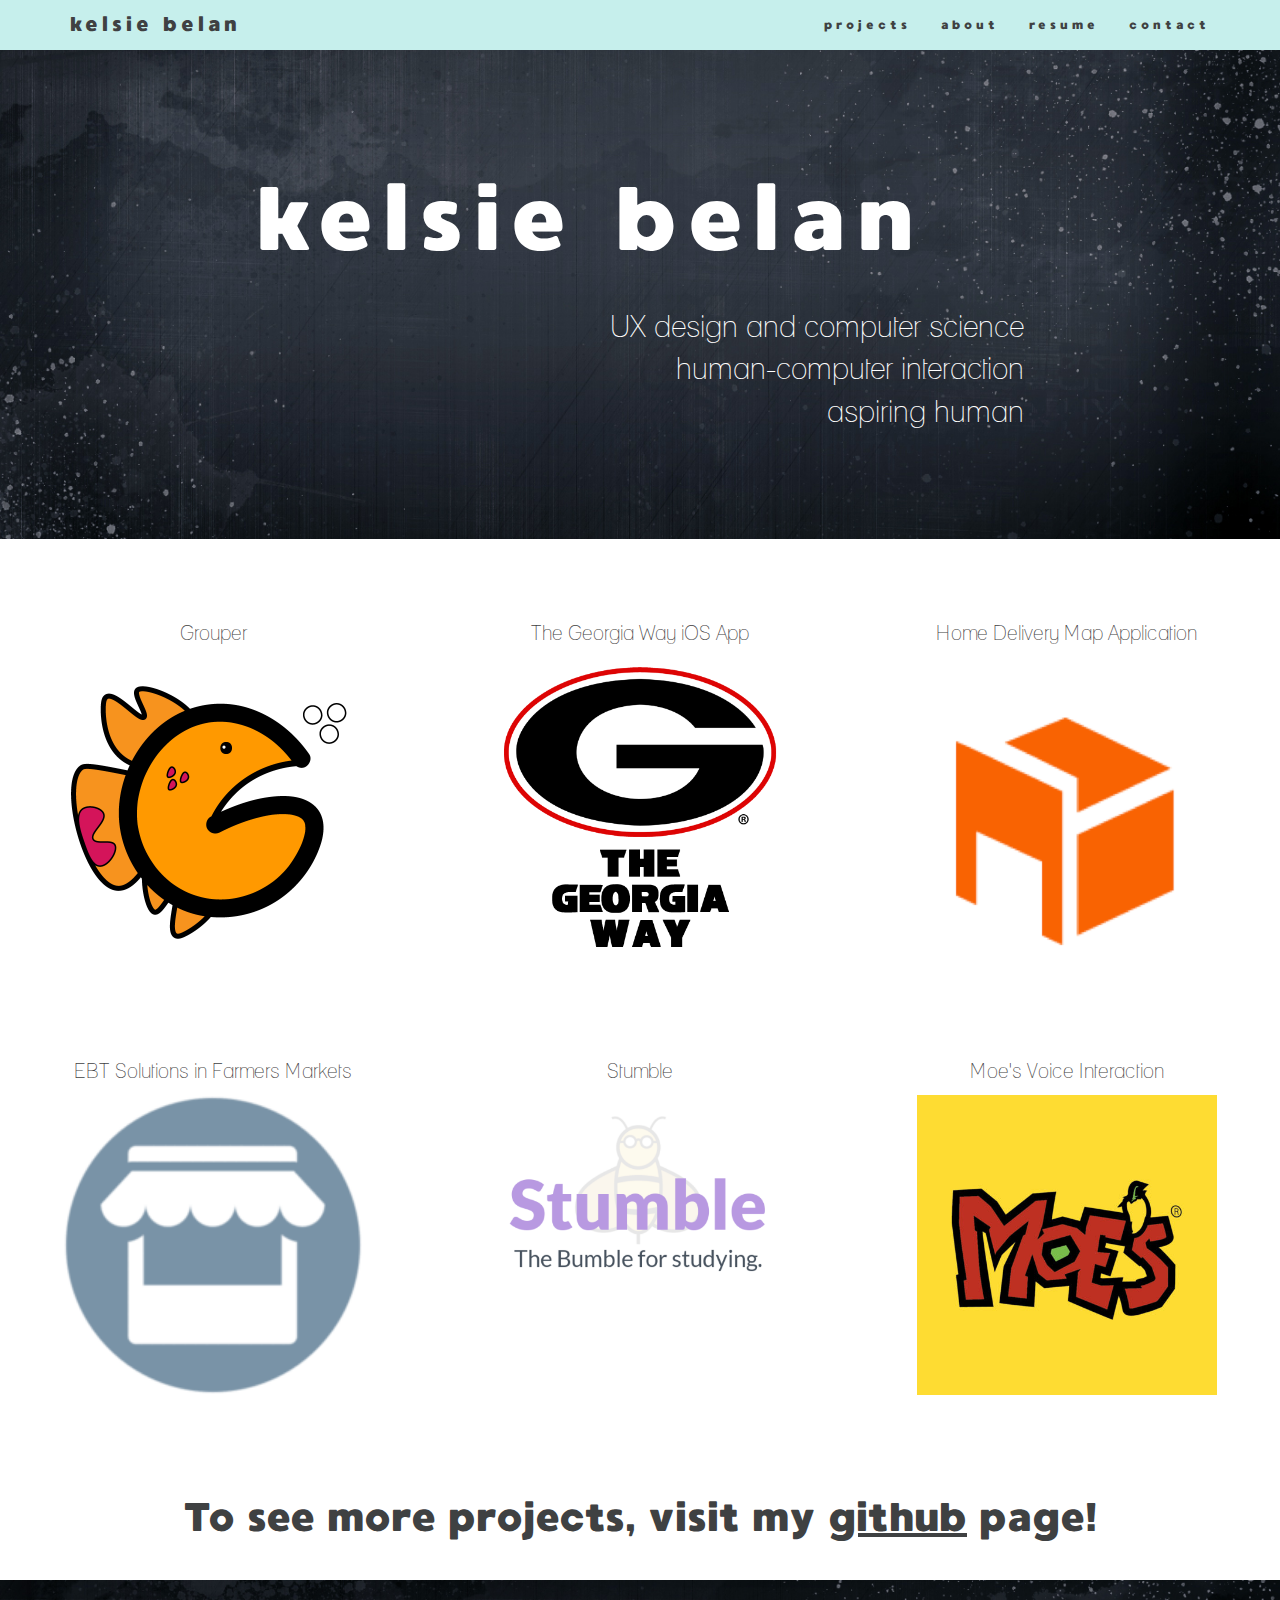
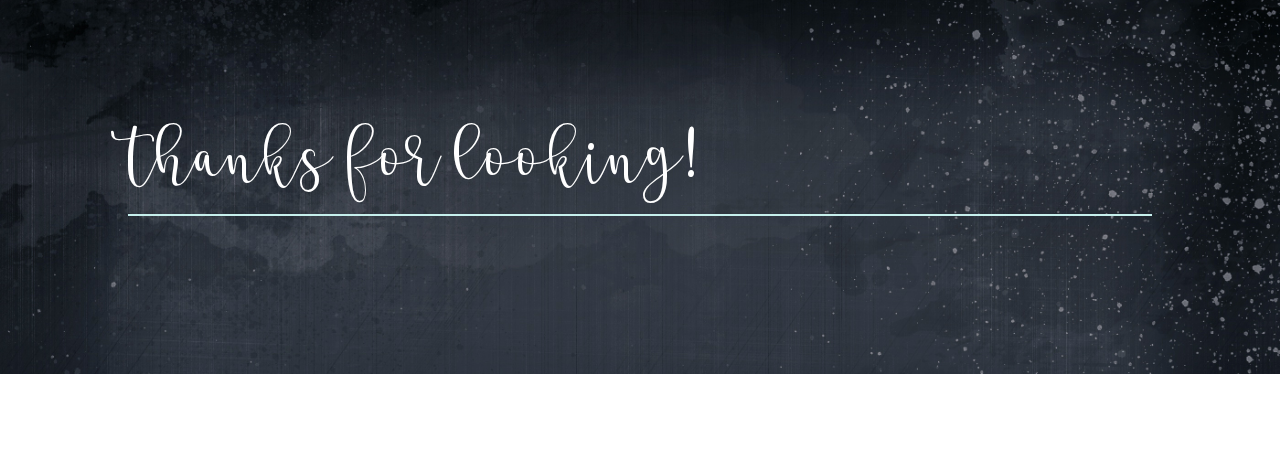
<file: index.html>
<!DOCTYPE html>
<html lang="en">
    
<head>
    <title>Kelsie Belan</title>
    <link rel="icon" href="tabicon.png">
    <meta charset="utf-8">
    <meta name="viewport" content="width=device-width, initial-scale=1">
    <link rel="stylesheet" href="https://maxcdn.bootstrapcdn.com/bootstrap/3.3.7/css/bootstrap.min.css">
    <link rel="stylesheet" type="text/css" href="style.css">
    <script src="https://ajax.googleapis.com/ajax/libs/jquery/1.12.4/jquery.min.js"></script>
    <script src="https://maxcdn.bootstrapcdn.com/bootstrap/3.3.7/js/bootstrap.min.js"></script>
    <link rel="stylesheet" href="https://cdnjs.cloudflare.com/ajax/libs/font-awesome/4.7.0/css/font-awesome.min.css">

</head>
    
<body id="myPage" data-spy="scroll" data-target=".navbar" data-offset="60">
     
<nav class="navbar navbar-default navbar-fixed-top">
  <div class="container">
    <div class="navbar-header">
      <button type="button" class="navbar-toggle" data-toggle="collapse" data-target="#myNavbar">
        <span class="icon-bar"></span>
        <span class="icon-bar"></span>
        <span class="icon-bar"></span> 
      </button>
      <a class="navbar-brand" href="index.html">kelsie belan</a>
    </div>
    <div class="collapse navbar-collapse" id="myNavbar">
      <ul class="nav navbar-nav navbar-right">
        <li><a href="#projects">projects</a></li>
        <li><a href="about.html">about</a></li>
        <li><a href="resume.html">resume</a></li>
        <li><a href="contact.html">contact</a></li>
      </ul>
    </div>
  </div>
</nav>

<div class="jumbotron slideanim">
    <!--
    <h3>Hello. My name is</h3>
    <h1><span class="stea-name">Kelsie Belan</span></h1>
    <h3>I am a full time student</h3> 
    <h3>with a passion for <span class="gold-ani">software engineering</span></h3>
    <h3>and <span class="gold-ani">human-computer interaction.</span></h3>
    <h3>Come learn more about me!</h3>-->
    <div class="nametitle">kelsie belan</div>
    <br>
    <div class="desctitle"><span class="gold-ani">UX design and computer science</span></div>
    <div class="desctitle"><span class="gold-ani">human-computer interaction</span></div>
    <div class="desctitle"><span class="gold-ani">aspiring human</span></div>
</div>
    
<div id="projects" class = "container-fluid text-center">
 
    
    
    <div class="row">
            <div class="col-sm-4">
                <h4>Grouper</h4>
                <a href="grouper.html"><img src="groupertransparent.png" style="width:300px;height:300px;"></a>
            </div>
            <div class="col-sm-4">
                 <h4>The Georgia Way iOS App</h4>
                <a href="thegeorgiaway.html"><img src="thegeorgiaway.png" style="width:300px;height:300px;"></a>
            </div>
            <div class="col-sm-4">
                <h4>Home Delivery Map Application</h4>
                <a href="homedepot.html"><img src="homedepot.png" style="width:350px;height:350px;"></a>
            </div>
    </div>
    <br>
    <div class="row">
            <div class="col-sm-4">
                <h4>EBT Solutions in Farmers Markets</h4>
                <a href="farmersmarket.html"><img src="farmersmarket.png" style="width:300px;height:300px;"></a>
            </div>
            <div class="col-sm-4">
                <h4>Stumble</h4>
                <a href="stumble.html"><img src="stumble.png" style="width:350px;"></a>
            </div>
            <div class="col-sm-4">
                <h4>Moe's Voice Interaction</h4>
                <a href="moesvoice.html"><img src="moes.jpg" style="width:300px;height:300px;"></a>
            </div>
    </div>
    <br>
    <div class="row">
            <div class="col-sm-4">
               
            </div>
            <div class="col-sm-4">
                
            </div>
            <div class="col-sm-4">
                
            </div>
    </div>
    
    
    
    <!--
    <details>
        <summary>Internship Projects</summary>
        
        
        
        <div class="row">
            <div class="col-sm-4">
                <img src="groupertransparent.png" style="width:300px;height:300px;">
            </div>
            <div class="col-sm-7 about">
                <h3>Grouper</h3>
                <img src ="Grouper1.png" align="left" style="width:50%;height:50%;">
                <img src ="Grouper2.PNG" aligh="right" style="width:50%;height:50%;">
                <h4>Grouper is an iOS app I created for my internship at The Climate Corporation. I built this app from scratch using Swift and an internal API used within Climate in order to manage feature flags for Climate's app, FieldView. The purpose of this app was to make it easier to manage feature flags with the implementation of a better user experience. Lots of design decisions were made, and I learned a lot about iOS programming and UX design decisions along the way. At the end of my internship, I was able to run Grouper through Fabric and out to production as a downloadable app. Because of this, Grouper is now used internally by the company in order to more easily manage feature flags, saving time and money because of this more efficent process.</h4>
            </div>
        </div>
        <br><br>
        
        <div class="row">
            <div class="col-sm-4">
                <img src="homedepot.png" style="width:300px;height:300px;">
            </div>
            <div class="col-sm-7 about">
                <h3>Home Delivery Map Application</h3>
                <br>
                <img src ="hdu2.png" style="width:90%;height:90%;">
                <br>
                <img src ="hdu1.png" style="width:90%;height:90%;">
                <br>
                <h4>The Home Delivery Map Application is a web app that I made during my internship at The Home Depot. This web application used Google Maps to visualize the starting points and destinations for all of the delivery trucks for The Home Depot. The visualization allowed users to see the routes that the trucks were taking, as well as more information about the certain routes when the user hovered over the beginning mark, the route line, or the destination pin. The user was also able to filter out the routes using drop down menus at the top of the application in order to see only the routes that they want. This application is now in production and used internally on the Home Delivery team, especially for their Project Managers, in order to help visualize the delivery truck process to clients and other coworkers.</h4>
            </div>
        </div>
        </details>
    <details>
        <summary>Class Projects</summary>
        
        <div class="row">
            <div class="col-sm-4">
                <img src="heartemoji.png" style="width:300px;height:300px;">
            </div>
        <div class="col-sm-7 about">
            <h3>Moodflix</h3>
            <img src ="moodflixhome.png" style="width:90%;height:90%;">
            <h4>Moodflix is a web application I created in my Global Information Systems class at UGA. Given a team, we were required to complete a term project that involved some sort of crowdsourcing. As a group, we came up with Moodflix. Moodflix allows the user to type in any movie to "Moodify" it, which then returns a percentage of emotions felt by watchers of the movie. For instance, Toy Story 3 may have 40% sad emotions and 50% happy emotions, and less than 5% disgusted emotions, along with other emotions. We took these emotional responses that we obtained and graphed them by their percentage, next to an emoji representing the emotion, in order to present the data in a clean, easily understandable way. In order to accomplish this, we used the Twitter, NYT Movie Reviews, and IBM Watson APIs in order to crowdsource information from tweets and movie reviews relating to the movie, and insert the text into the IBM Watson API that was able to give us feedback on the percentage of emotions felt in response to the movies by real people.</h4></div>
        </div>
        <br><br>
        
        <div class="row">
            <div class="col-sm-4">
                <img src="acmlogo.png" style="width:300px;height:300px;">
            </div>
            <div class="col-sm-7 about">
                <h3><a href="http://ugaacm.com/" class="link-ani">UGAACM.com</a></h3>
                <img src ="ugaacmhome.png" style="width:90%;height:90%;">
                <h4>As a part of my leadership with the Associaton of Computing Machinery at UGA, I took it upon myself to create a website for our chapter in order for students to have easy access to all of our events. On this website, a student would be able to see our upcoming events on the calendar, subscribe to our email, see when our Special Interest Groups meet, and more!</h4>
            </div>
        </div>
        <br><br>
        <div class="row">
            <div class="col-sm-4">
                <img src="votingcircle.png" style="width:300px;height:300px;">
            </div>
            <div class="col-sm-7 about">
                <h3>eVote System</h3>
                <img src ="evote1.png" style="width:90%;height:90%;">
                <img src ="evote2.png" style="width:90%;height:90%;">
                <h4>In my Software Engineering class, our term project was to create an eVote System that utilized a number of Computer Science concepts: servlets, databases, cookies, and more. Our system was designed to allow a user to sign up as either a voter or an elections officer (with the right credentials), and keep track of each user and their persisting data. A voter was allowed to create and log into his or her account, and see the upcoming polls and elections, and which ones they were allowed to vote on, given the date and their zip code. If these fell in order, the voter was allowed to vote on the given ballot, and see real-time results from every voter who voted on the ballot. As for the elections officers, the system was designed to allow them to log in and create ballots, including polls and elections, and set the date they want the ballot to start and finish, as well as what zip code the ballot will be available for. This information was designed to be updated in real time, so when the elections officer finishes creating the ballot, the voter can see the upcoming ballot on their end.</h4></div>
        </div>
    </details>
    <details>
        <summary>New Media Projects</summary>
        
        <div class="row">
            <div class="col-sm-4">
                <img src="thegeorgiaway.png" style="width:300px;height:300px;">
            </div>
            <div class="col-sm-7 about">
                <h3>The Georgia Way</h3>
                <img src ="tgw3.png" align="left" style="width:40%;height:40%;">
                <img src ="CampusTap.PNG" aligh="right" style="width:40%;height:40%;">
                <h4>In my New Media Capstone class, I formed a team with four of my peers, and were assigned a client: The UGA Athletic Association. The UGAAA wanted an app that would encapsulate the mission of The Georgia Way. This mission is the opportunity to provide resources and information to past, present, and future collegiate athletes to prepare them for a life after athletics. The Georgia Way app is a multipurpose platform designed for student athletes to connect with alumni through The Georgia Way Network, access academic resources through opportunity forms and tutoring sign-ups, and more. Find out more at <a href="http://thegeorgiaway.mynmi.net">thegeorgiaway.mynmi.net</a>!</h4></div>
        </div>
        <br><br>
        <div class="row">
            <div class="col-sm-4">
                <img src="lazyday.png" style="width:300px;height:300px;">
            </div>
            <div class="col-sm-7 about">
                <h3>Lazy Day App</h3>
                <img src ="lazyday1.png" align="left" style="width:40%;height:40%;">
                <img src ="lazyday2.PNG" aligh="right" style="width:40%;height:40%;">
                <h4>In my Rich Media Production class, I designed an app called Lazy Day. This app allows users to find ideas to plan around having a lazy day. This includes resources to find movies to watch, food delivery services, Pinterest ideas, and shopping. Find out more <a href="https://www.youtube.com/watch?v=9IfYgPBlFjc">here</a>!</h4></div>
        </div>
    </details>
    -->
    
    
    <br><br>
    <h3>To see more projects, visit my <a href="https://github.com/Kelsie70" class="link-ani">github</a> page!</h3>
</div>
    
    <div class = "jumbotron_sub">
    
    <h2>Thanks for looking!</h2>
    <br>
    
</div>

</body>
</html>

<script>
$(document).ready(function(){
  // Add smooth scrolling to all links in navbar + footer link
  $(".navbar a, footer a[href='#myPage']").on('click', function(event) {

   // Make sure this.hash has a value before overriding default behavior
  if (this.hash !== "") {

    // Prevent default anchor click behavior
    event.preventDefault();

    // Store hash
    var hash = this.hash;

    // Using jQuery's animate() method to add smooth page scroll
    // The optional number (900) specifies the number of milliseconds it takes to scroll to the specified area
    $('html, body').animate({
      scrollTop: $(hash).offset().top
    }, 900, function(){

      // Add hash (#) to URL when done scrolling (default click behavior)
      window.location.hash = hash;
      });
    } // End if
  });
});
    
 $("span.stea-name").hover(function(){
                $(this).css({"color":"gold"});
               }, 
				
               function () {
                  $(this).css({"color":"white"});
               });
    
    $("span.gold-ani").hover(function(){
                $(this).css({"color":"gold"});
               }, 
				
               function () {
                  $(this).css({"color":"white"});
               });
    
    $("a.link-ani").hover(function(){
                $(this).css({"color":"gold"});
               }, 
				
               function () {
                  $(this).css({"color":"black"});
               });
    
    $("span.contact-icon").hover(function(){
                $(this).css({"color":"gold"});
               }, 
				
               function () {
                  $(this).css({"color":"#c6efec"});
               });
    
    $("span.glyphicon").hover(function(){
                $(this).css({"color":"gold"});
               }, 
				
               function () {
                  $(this).css({"color":"#c6efec"});
               });
</script>
</file>
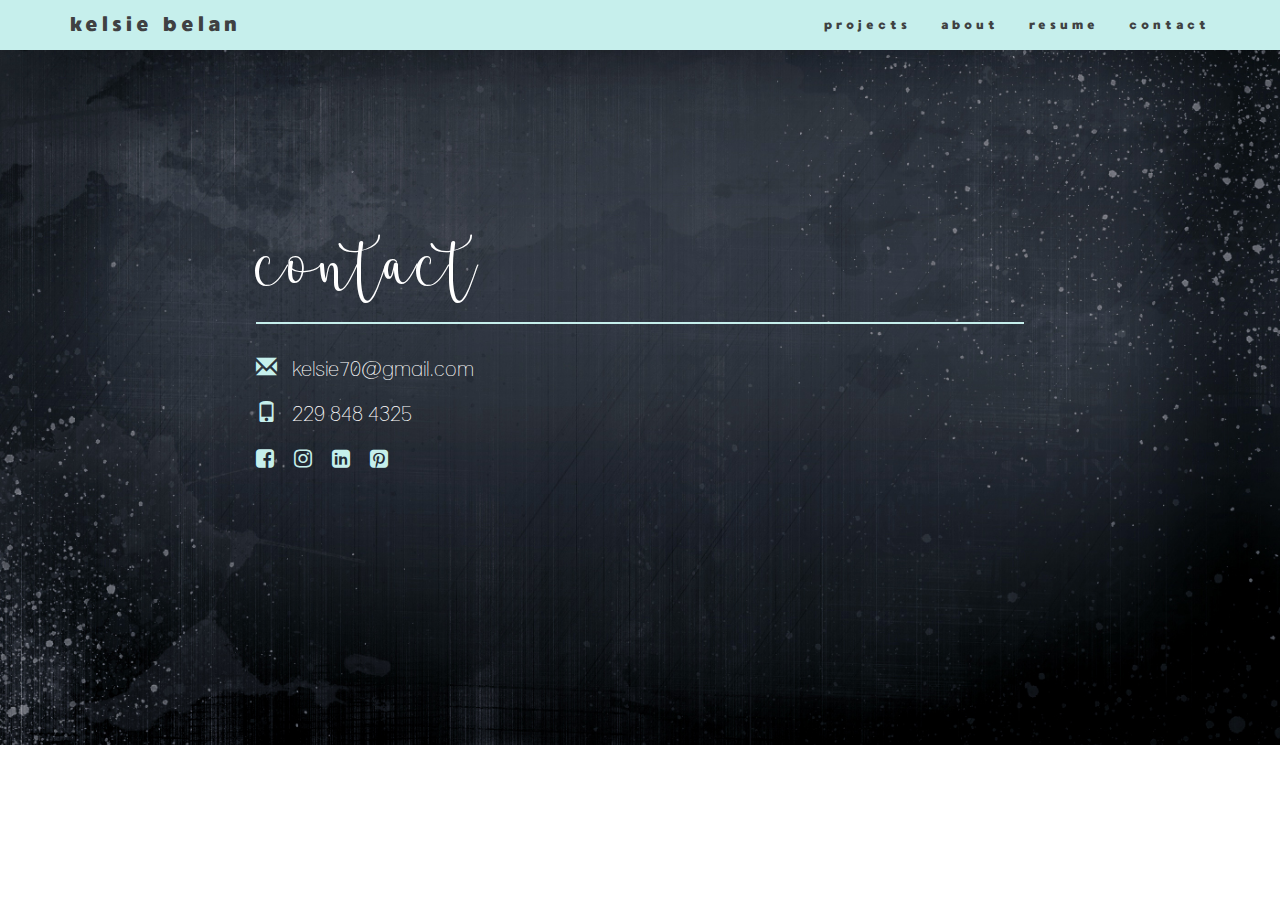
<file: contact.html>
<!DOCTYPE html>
<html lang="en">
    
<head>
    <title>Kelsie Belan</title>
    <link rel="icon" href="tabicon.png">
    <meta charset="utf-8">
    <meta name="viewport" content="width=device-width, initial-scale=1">
    <link rel="stylesheet" href="https://maxcdn.bootstrapcdn.com/bootstrap/3.3.7/css/bootstrap.min.css">
    <link rel="stylesheet" type="text/css" href="style.css">
    <script src="https://ajax.googleapis.com/ajax/libs/jquery/1.12.4/jquery.min.js"></script>
    <script src="https://maxcdn.bootstrapcdn.com/bootstrap/3.3.7/js/bootstrap.min.js"></script>
    <link rel="stylesheet" href="https://cdnjs.cloudflare.com/ajax/libs/font-awesome/4.7.0/css/font-awesome.min.css">

</head>
    
<body id="myPage" data-spy="scroll" data-target=".navbar" data-offset="60">
     
<nav class="navbar navbar-default navbar-fixed-top">
  <div class="container">
    <div class="navbar-header">
      <button type="button" class="navbar-toggle" data-toggle="collapse" data-target="#myNavbar">
        <span class="icon-bar"></span>
        <span class="icon-bar"></span>
        <span class="icon-bar"></span> 
      </button>
      <a class="navbar-brand" href="index.html">kelsie belan</a>
    </div>
    <div class="collapse navbar-collapse" id="myNavbar">
      <ul class="nav navbar-nav navbar-right">
        <li><a href="index.html">projects</a></li>
        <li><a href="about.html">about</a></li>
        <li><a href="resume.html">resume</a></li>
        <li><a href="contact.html">contact</a></li>
      </ul>
    </div>
  </div>
</nav>

    <br><br><br>
    
   <div id="contact" class = "jumbotron">
    
    <h2>contact</h2>
    <br>
    <p><span class="glyphicon glyphicon-envelope contact-icon"></span>kelsie70@gmail.com</p>
    <p><span class="glyphicon glyphicon glyphicon-phone contact-icon"></span>229 848 4325</p>
    <p><a href="https://www.facebook.com/kelsie.belan"><span class="fa fa-facebook-square contact-icon" ></span></a>
        <a href="https://www.instagram.com/kelsiebelan/"><span class="fa fa-instagram contact-icon"></span></a>
        <a href="https://www.linkedin.com/in/kelsiebelan/"><span class="fa fa-linkedin-square contact-icon"></span></a>
        <a href="https://www.pinterest.com/kelsie70/"><span class="fa fa-pinterest-square contact-icon"></span></a>
    </p>
    
</div>
    
    </body>
</html>
</file>
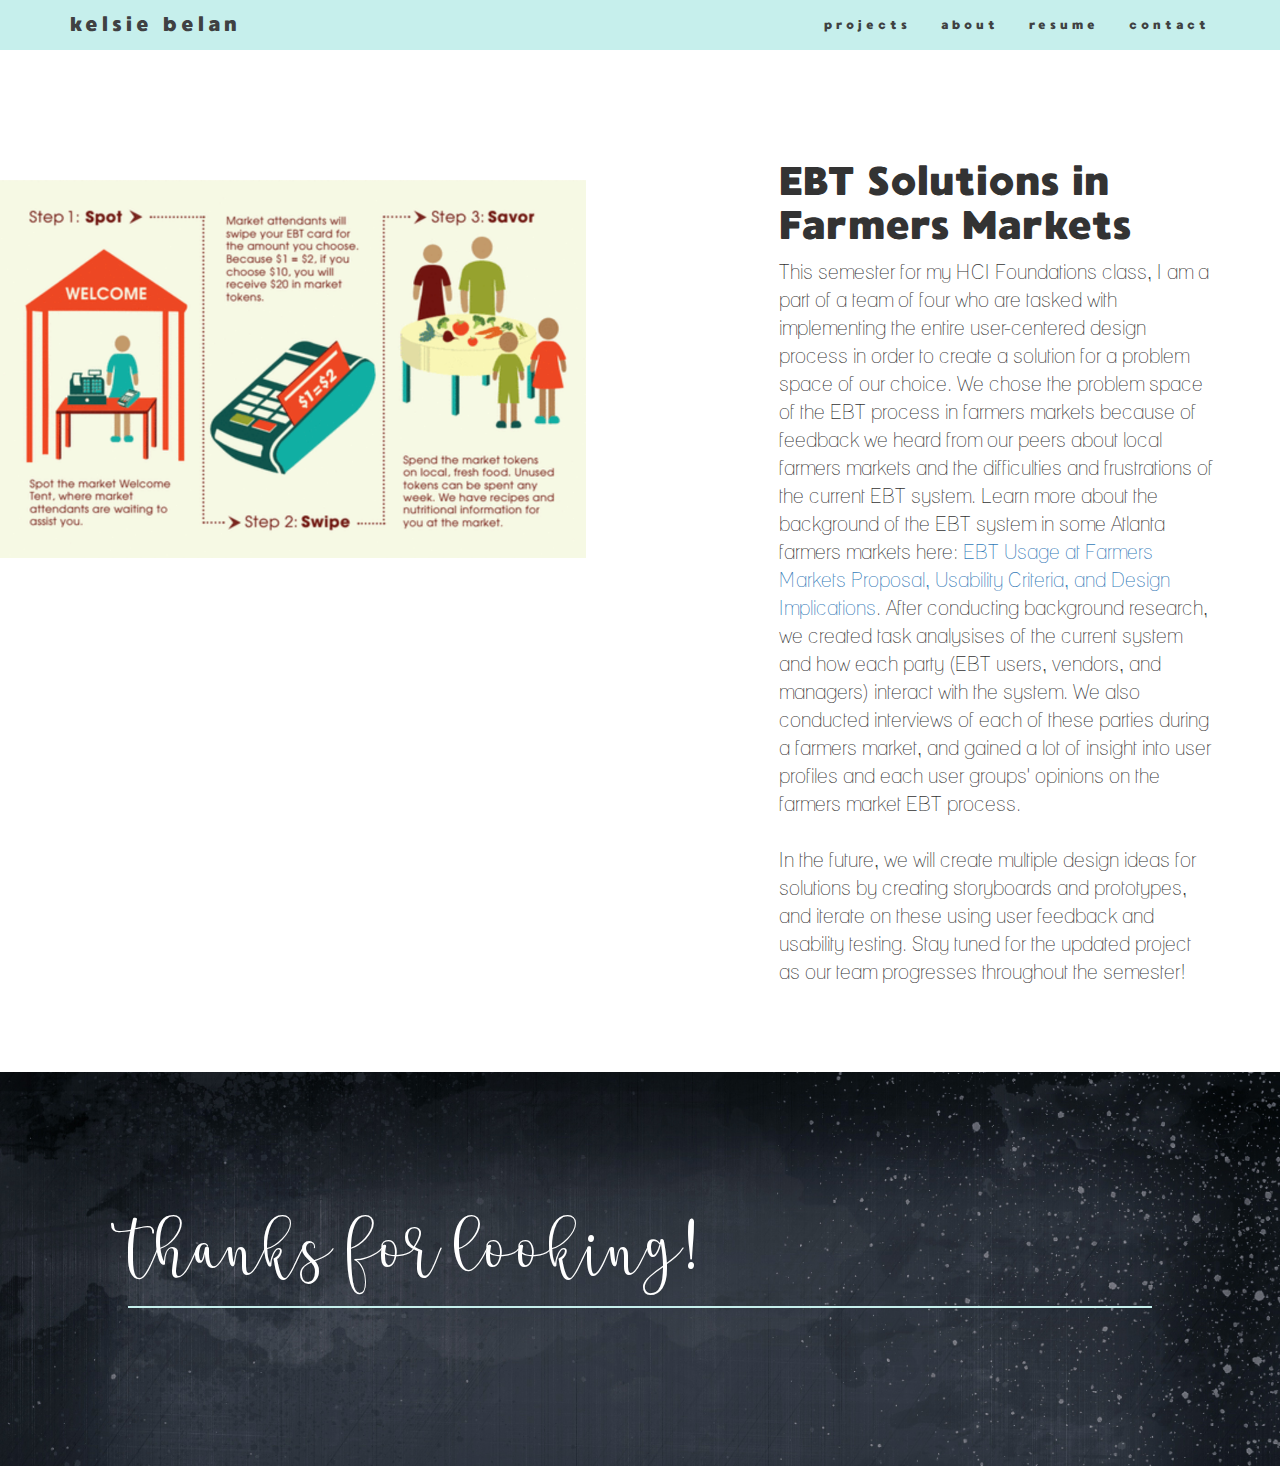
<file: farmersmarket.html>
<!DOCTYPE html>
<html lang="en">
    
<head>
    <title>Kelsie Belan</title>
    <link rel="icon" href="tabicon.png">
    <meta charset="utf-8">
    <meta name="viewport" content="width=device-width, initial-scale=1">
    <link rel="stylesheet" href="https://maxcdn.bootstrapcdn.com/bootstrap/3.3.7/css/bootstrap.min.css">
    <link rel="stylesheet" type="text/css" href="style.css">
    <script src="https://ajax.googleapis.com/ajax/libs/jquery/1.12.4/jquery.min.js"></script>
    <script src="https://maxcdn.bootstrapcdn.com/bootstrap/3.3.7/js/bootstrap.min.js"></script>
    <link rel="stylesheet" href="https://cdnjs.cloudflare.com/ajax/libs/font-awesome/4.7.0/css/font-awesome.min.css">

</head>
    
<body id="myPage" data-spy="scroll" data-target=".navbar" data-offset="60">
     
<nav class="navbar navbar-default navbar-fixed-top">
  <div class="container">
    <div class="navbar-header">
      <button type="button" class="navbar-toggle" data-toggle="collapse" data-target="#myNavbar">
        <span class="icon-bar"></span>
        <span class="icon-bar"></span>
        <span class="icon-bar"></span> 
      </button>
      <a class="navbar-brand" href="index.html">kelsie belan</a>
    </div>
    <div class="collapse navbar-collapse" id="myNavbar">
      <ul class="nav navbar-nav navbar-right">
        <li><a href="index.html">projects</a></li>
        <li><a href="about.html">about</a></li>
        <li><a href="resume.html">resume</a></li>
        <li><a href="contact.html">contact</a></li>
      </ul>
    </div>
  </div>
</nav>

    <br><br><br>
    
    
    <br><br><br>

    
    <div class="row">
            <div class="col-sm-7">
                <br><br>
                <img src ="fm1.png" style="width:80%;height:80%;">
                <br><br>
            </div>
            <div class="col-sm-5 about" style="padding-right:80px;padding-left:30px;">
                <h3>EBT Solutions in Farmers Markets</h3>
                <h4>This semester for my HCI Foundations class, I am a part of a team of four who are tasked with implementing the entire user-centered design process in order to create a solution for a problem space of our choice. We chose the problem space of the EBT process in farmers markets because of feedback we heard from our peers about local farmers markets and the difficulties and frustrations of the current EBT system. Learn more about the background of the EBT system in some Atlanta farmers markets here: <a href="https://docs.google.com/document/d/1P_u7rk5oJuHTCxo1Gh5p2uZoEf-YzsOhbK7PCwkPm88/edit?usp=sharing">EBT Usage at Farmers Markets Proposal, Usability Criteria, and Design Implications</a>. After conducting background research, we created task analysises of the current system and how each party (EBT users, vendors, and managers) interact with the system. We also conducted interviews of each of these parties during a farmers market, and gained a lot of insight into user profiles and each user groups' opinions on the farmers market EBT process.
                <br><br>
                In the future, we will create multiple design ideas for solutions by creating storyboards and prototypes, and iterate on these using user feedback and usability testing. Stay tuned for the updated project as our team progresses throughout the semester!</h4> 
                <br><br><br>
            </div>
        </div>
    
    
    
    <div class = "jumbotron_sub">
        <h2>Thanks for looking!</h2>
        <br>
    </div>
    
    </body>
</html>
</file>
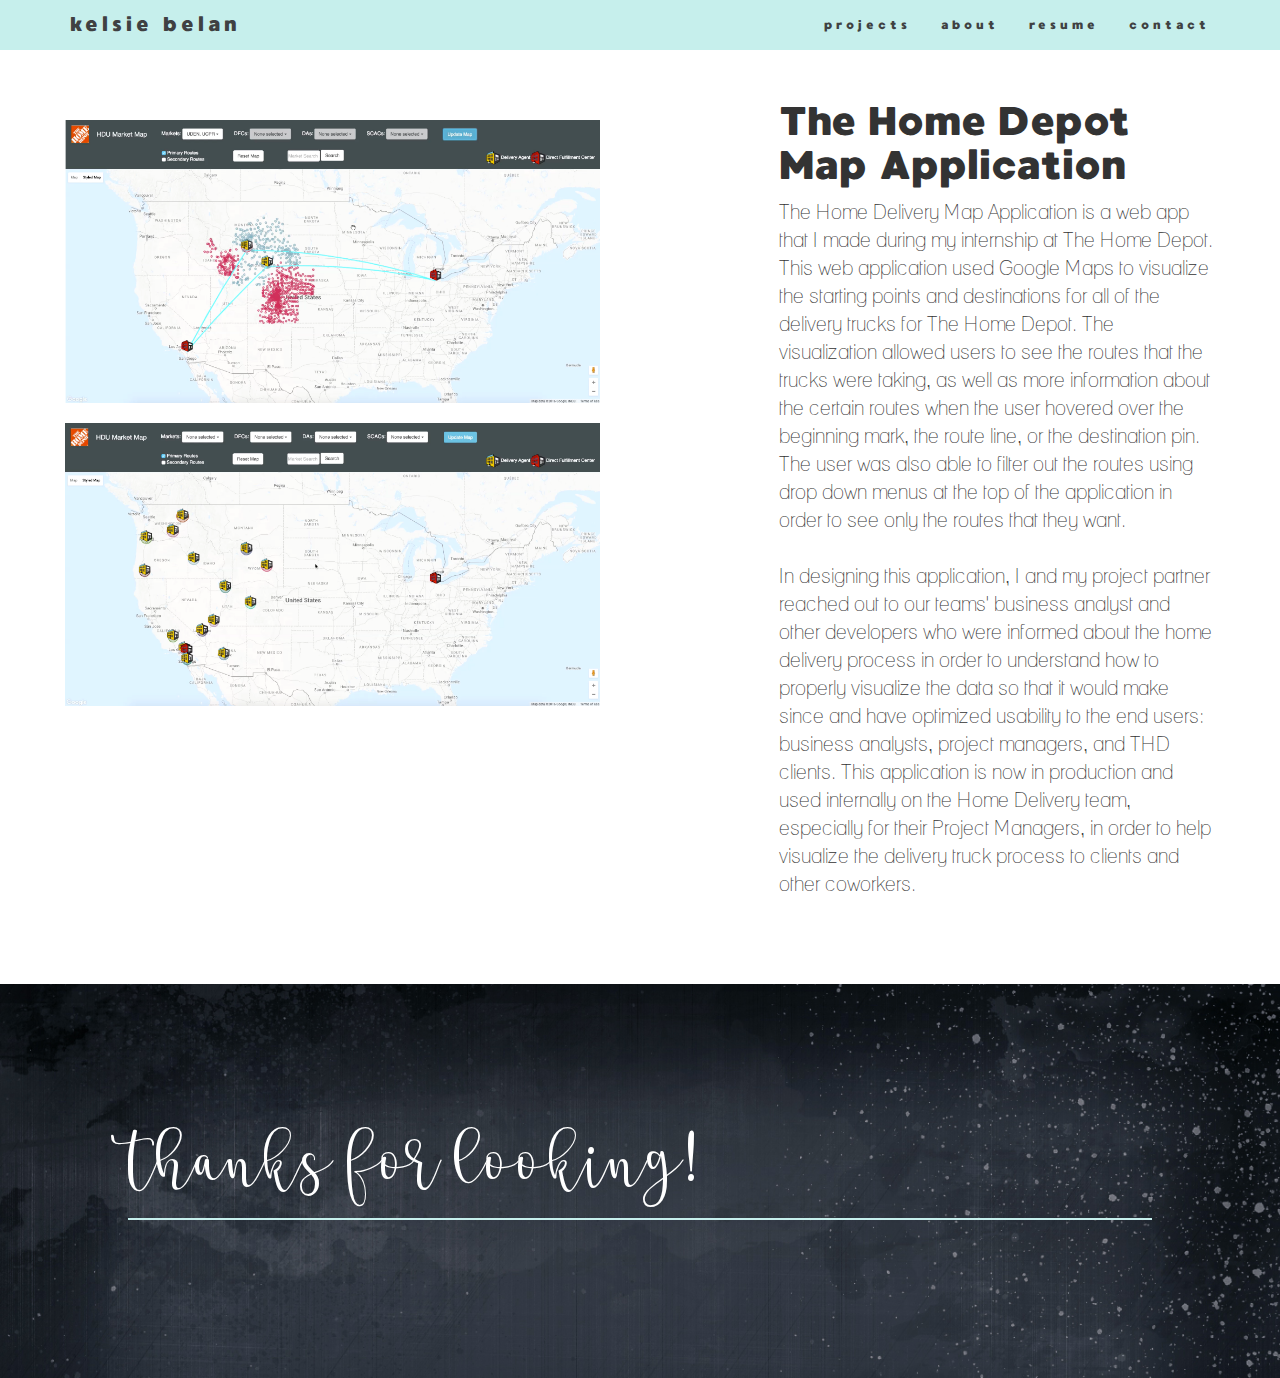
<file: homedepot.html>
<!DOCTYPE html>
<html lang="en">
    
<head>
    <title>Kelsie Belan</title>
    <link rel="icon" href="tabicon.png">
    <meta charset="utf-8">
    <meta name="viewport" content="width=device-width, initial-scale=1">
    <link rel="stylesheet" href="https://maxcdn.bootstrapcdn.com/bootstrap/3.3.7/css/bootstrap.min.css">
    <link rel="stylesheet" type="text/css" href="style.css">
    <script src="https://ajax.googleapis.com/ajax/libs/jquery/1.12.4/jquery.min.js"></script>
    <script src="https://maxcdn.bootstrapcdn.com/bootstrap/3.3.7/js/bootstrap.min.js"></script>
    <link rel="stylesheet" href="https://cdnjs.cloudflare.com/ajax/libs/font-awesome/4.7.0/css/font-awesome.min.css">

</head>
    
<body id="myPage" data-spy="scroll" data-target=".navbar" data-offset="60">
     
<nav class="navbar navbar-default navbar-fixed-top">
  <div class="container">
    <div class="navbar-header">
      <button type="button" class="navbar-toggle" data-toggle="collapse" data-target="#myNavbar">
        <span class="icon-bar"></span>
        <span class="icon-bar"></span>
        <span class="icon-bar"></span> 
      </button>
      <a class="navbar-brand" href="index.html">kelsie belan</a>
    </div>
    <div class="collapse navbar-collapse" id="myNavbar">
      <ul class="nav navbar-nav navbar-right">
        <li><a href="index.html">projects</a></li>
        <li><a href="about.html">about</a></li>
        <li><a href="resume.html">resume</a></li>
        <li><a href="contact.html">contact</a></li>
      </ul>
    </div>
  </div>
</nav>

    <br><br><br>
    
    <div class="row">
            <div class="col-sm-7" style="padding-left:80px;">
                <br><br>
                <img src ="hdu1.png" style="width:80%;height:80%;">
                <br><br>
                <img src ="hdu2.png" style="width:80%;height:80%;">
            </div>
            <div class="col-sm-5 about" style="padding-right:80px;padding-left:30px;">
                
                <h3>The Home Depot Map Application</h3>
                <h4>The Home Delivery Map Application is a web app that I made during my internship at The Home Depot. This web application used Google Maps to visualize the starting points and destinations for all of the delivery trucks for The Home Depot. The visualization allowed users to see the routes that the trucks were taking, as well as more information about the certain routes when the user hovered over the beginning mark, the route line, or the destination pin. The user was also able to filter out the routes using drop down menus at the top of the application in order to see only the routes that they want.
                    <br><br>
                    
                In designing this application, I and my project partner reached out to our teams' business analyst and other developers who were informed about the home delivery process in order to understand how to properly visualize the data so that it would make since and have optimized usability to the end users: business analysts, project managers, and THD clients. This application is now in production and used internally on the Home Delivery team, especially for their Project Managers, in order to help visualize the delivery truck process to clients and other coworkers.</h4> 
                <br><br><br>
            </div>
        </div>
    
    
    <div class = "jumbotron_sub">
        <h2>Thanks for looking!</h2>
        <br>
    </div>
    
    </body>
</html>
</file>
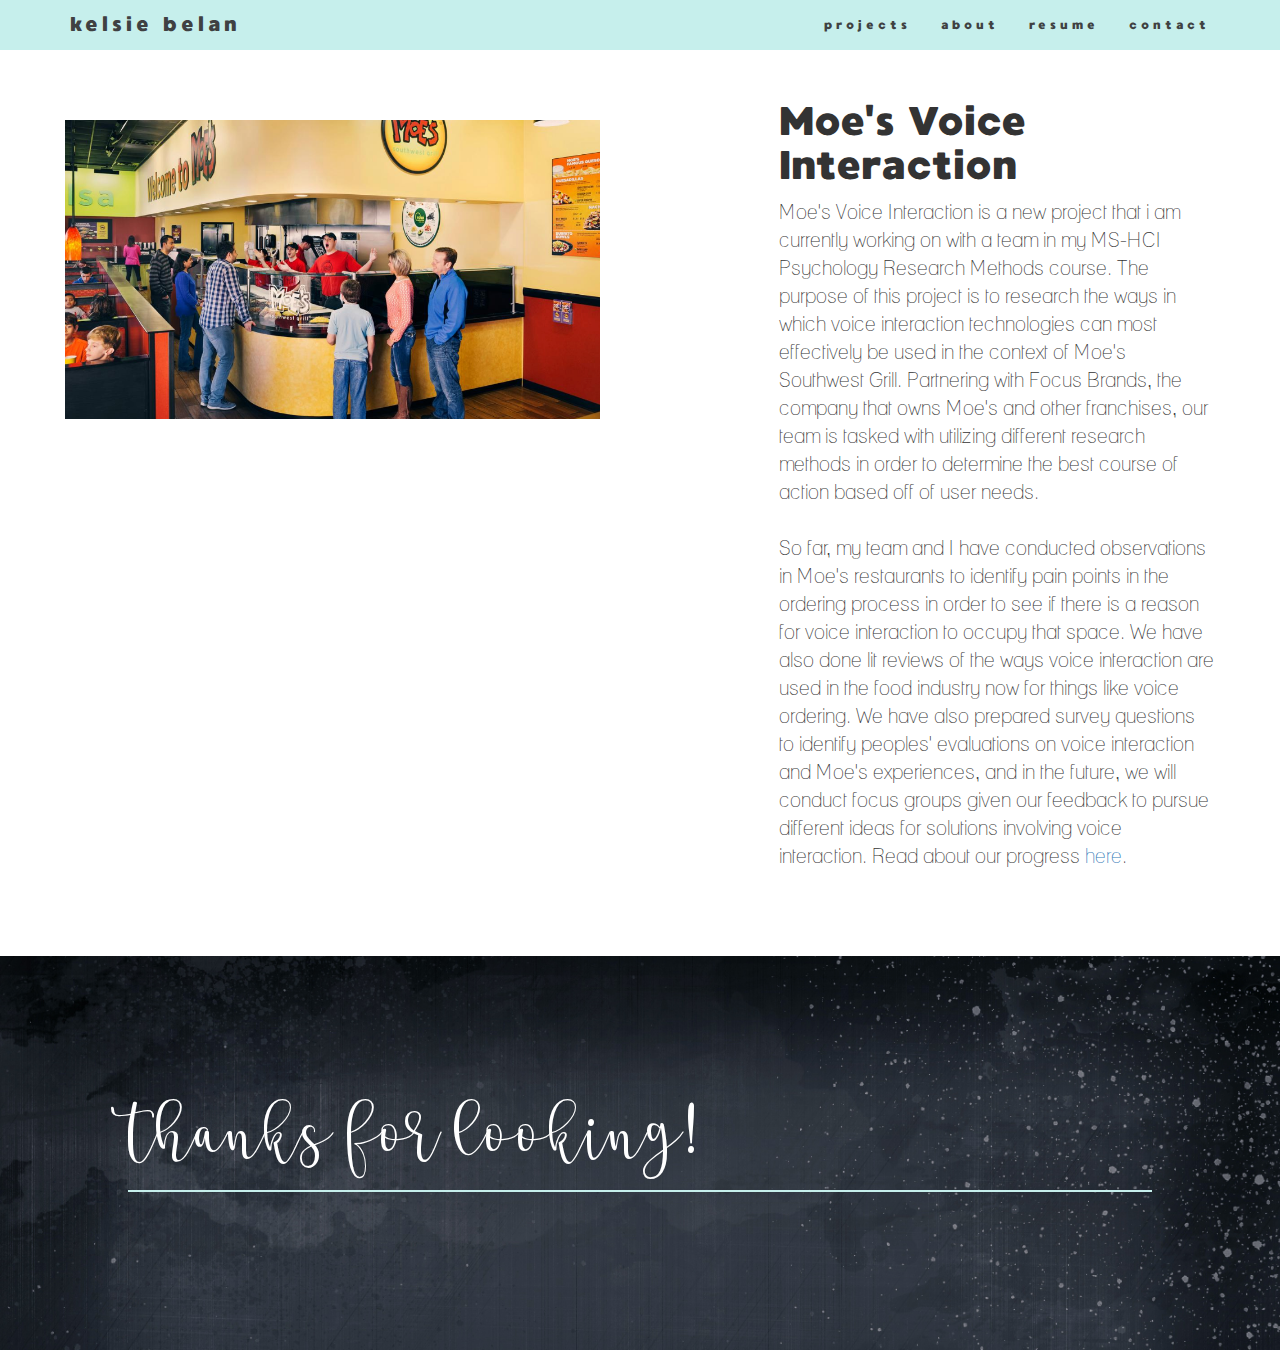
<file: moesvoice.html>
<!DOCTYPE html>
<html lang="en">
    
<head>
    <title>Kelsie Belan</title>
    <link rel="icon" href="tabicon.png">
    <meta charset="utf-8">
    <meta name="viewport" content="width=device-width, initial-scale=1">
    <link rel="stylesheet" href="https://maxcdn.bootstrapcdn.com/bootstrap/3.3.7/css/bootstrap.min.css">
    <link rel="stylesheet" type="text/css" href="style.css">
    <script src="https://ajax.googleapis.com/ajax/libs/jquery/1.12.4/jquery.min.js"></script>
    <script src="https://maxcdn.bootstrapcdn.com/bootstrap/3.3.7/js/bootstrap.min.js"></script>
    <link rel="stylesheet" href="https://cdnjs.cloudflare.com/ajax/libs/font-awesome/4.7.0/css/font-awesome.min.css">

</head>
    
<body id="myPage" data-spy="scroll" data-target=".navbar" data-offset="60">
     
<nav class="navbar navbar-default navbar-fixed-top">
  <div class="container">
    <div class="navbar-header">
      <button type="button" class="navbar-toggle" data-toggle="collapse" data-target="#myNavbar">
        <span class="icon-bar"></span>
        <span class="icon-bar"></span>
        <span class="icon-bar"></span> 
      </button>
      <a class="navbar-brand" href="index.html">kelsie belan</a>
    </div>
    <div class="collapse navbar-collapse" id="myNavbar">
      <ul class="nav navbar-nav navbar-right">
        <li><a href="index.html">projects</a></li>
        <li><a href="about.html">about</a></li>
        <li><a href="resume.html">resume</a></li>
        <li><a href="contact.html">contact</a></li>
      </ul>
    </div>
  </div>
</nav>

    <br><br><br>
    
    
   <div class="row">
            <div class="col-sm-7" style="padding-left:80px;">
                <br><br>
                <img src ="moes1.png" style="width:80%;height:80%;">
                <br><br>
            </div>
            <div class="col-sm-5 about" style="padding-right:80px;padding-left:30px;">
                
                <h3>Moe's Voice Interaction</h3>
                <h4>Moe's Voice Interaction is a new project that i am currently working on with a team in my MS-HCI Psychology Research Methods course. The purpose of this project is to research the ways in which voice interaction technologies can most effectively be used in the context of Moe's Southwest Grill. Partnering with Focus Brands, the company that owns Moe's and other franchises, our team is tasked with utilizing different research methods in order to determine the best course of action based off of user needs.
                    <br><br>
               So far, my team and I have conducted observations in Moe's restaurants to identify pain points in the ordering process in order to see if there is a reason for voice interaction to occupy that space. We have also done lit reviews of the ways voice interaction are used in the food industry now for things like voice ordering. We have also prepared survey questions to identify peoples' evaluations on voice interaction and Moe's experiences, and in the future, we will conduct focus groups given our feedback to pursue different ideas for solutions involving voice interaction. Read about our progress <a href="https://docs.google.com/document/d/1aFpBQBru0r1Hw3jYs5WxBHUFqItKPqVOdtiJPZRp_rs/edit?usp=sharing">here</a>.</h4> 
                <br><br><br>
            </div>
        </div>
    
    
    
    
    <div class = "jumbotron_sub">
        <h2>Thanks for looking!</h2>
        <br>
    </div>
    
    </body>
</html>
</file>
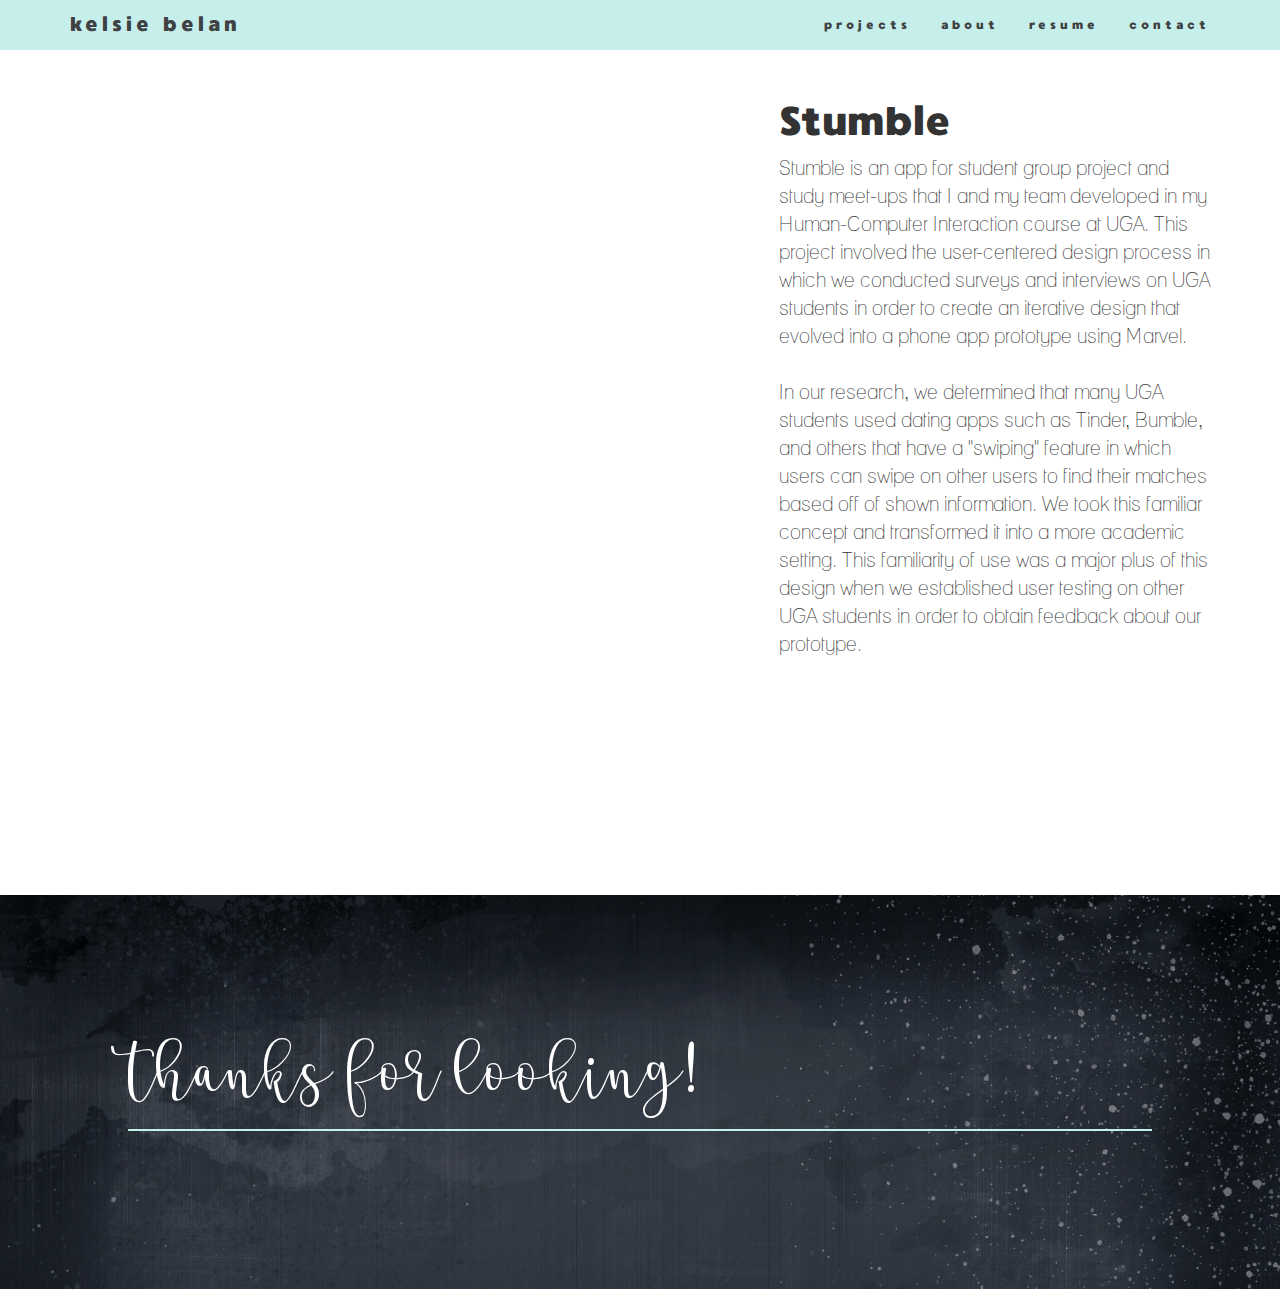
<file: stumble.html>
<!DOCTYPE html>
<html lang="en">
    
<head>
    <title>Kelsie Belan</title>
    <link rel="icon" href="tabicon.png">
    <meta charset="utf-8">
    <meta name="viewport" content="width=device-width, initial-scale=1">
    <link rel="stylesheet" href="https://maxcdn.bootstrapcdn.com/bootstrap/3.3.7/css/bootstrap.min.css">
    <link rel="stylesheet" type="text/css" href="style.css">
    <script src="https://ajax.googleapis.com/ajax/libs/jquery/1.12.4/jquery.min.js"></script>
    <script src="https://maxcdn.bootstrapcdn.com/bootstrap/3.3.7/js/bootstrap.min.js"></script>
    <link rel="stylesheet" href="https://cdnjs.cloudflare.com/ajax/libs/font-awesome/4.7.0/css/font-awesome.min.css">

</head>
    
<body id="myPage" data-spy="scroll" data-target=".navbar" data-offset="60">
     
<nav class="navbar navbar-default navbar-fixed-top">
  <div class="container">
    <div class="navbar-header">
      <button type="button" class="navbar-toggle" data-toggle="collapse" data-target="#myNavbar">
        <span class="icon-bar"></span>
        <span class="icon-bar"></span>
        <span class="icon-bar"></span> 
      </button>
      <a class="navbar-brand" href="index.html">kelsie belan</a>
    </div>
    <div class="collapse navbar-collapse" id="myNavbar">
      <ul class="nav navbar-nav navbar-right">
        <li><a href="index.html">projects</a></li>
        <li><a href="about.html">about</a></li>
        <li><a href="resume.html">resume</a></li>
        <li><a href="contact.html">contact</a></li>
      </ul>
    </div>
  </div>
</nav>

    <br><br><br>
    
    
   <div class="row">
            <div class="col-sm-7" style="padding-left:80px;">
                <br><br>
                <iframe src="https://marvelapp.com/438a560?emb=1&iosapp=false&frameless=false" width="350" height="750" allowTransparency="true" frameborder="0"></iframe>
                <br><br>
            </div>
            <div class="col-sm-5 about" style="padding-right:80px;padding-left:30px;">
                
                <h3>Stumble</h3>
                <h4>Stumble is an app for student group project and study meet-ups that I and my team developed in my Human-Computer Interaction course at UGA. This project involved the user-centered design process in which we conducted surveys and interviews on UGA students in order to create an iterative design that evolved into a phone app prototype using Marvel. 
                <br><br>
                In our research, we determined that many UGA students used dating apps such as Tinder, Bumble, and others that have a "swiping" feature in which users can swipe on other users to find their matches based off of shown information. We took this familiar concept and transformed it into a more academic setting. This familiarity of use was a major plus of this design when we established user testing on other UGA students in order to obtain feedback about our prototype.</h4> 
                <br><br><br>
            </div>
        </div>
    
    
    
    
    
    <div class = "jumbotron_sub">
        <h2>Thanks for looking!</h2>
        <br>
    </div>
    
    </body>
</html>
</file>
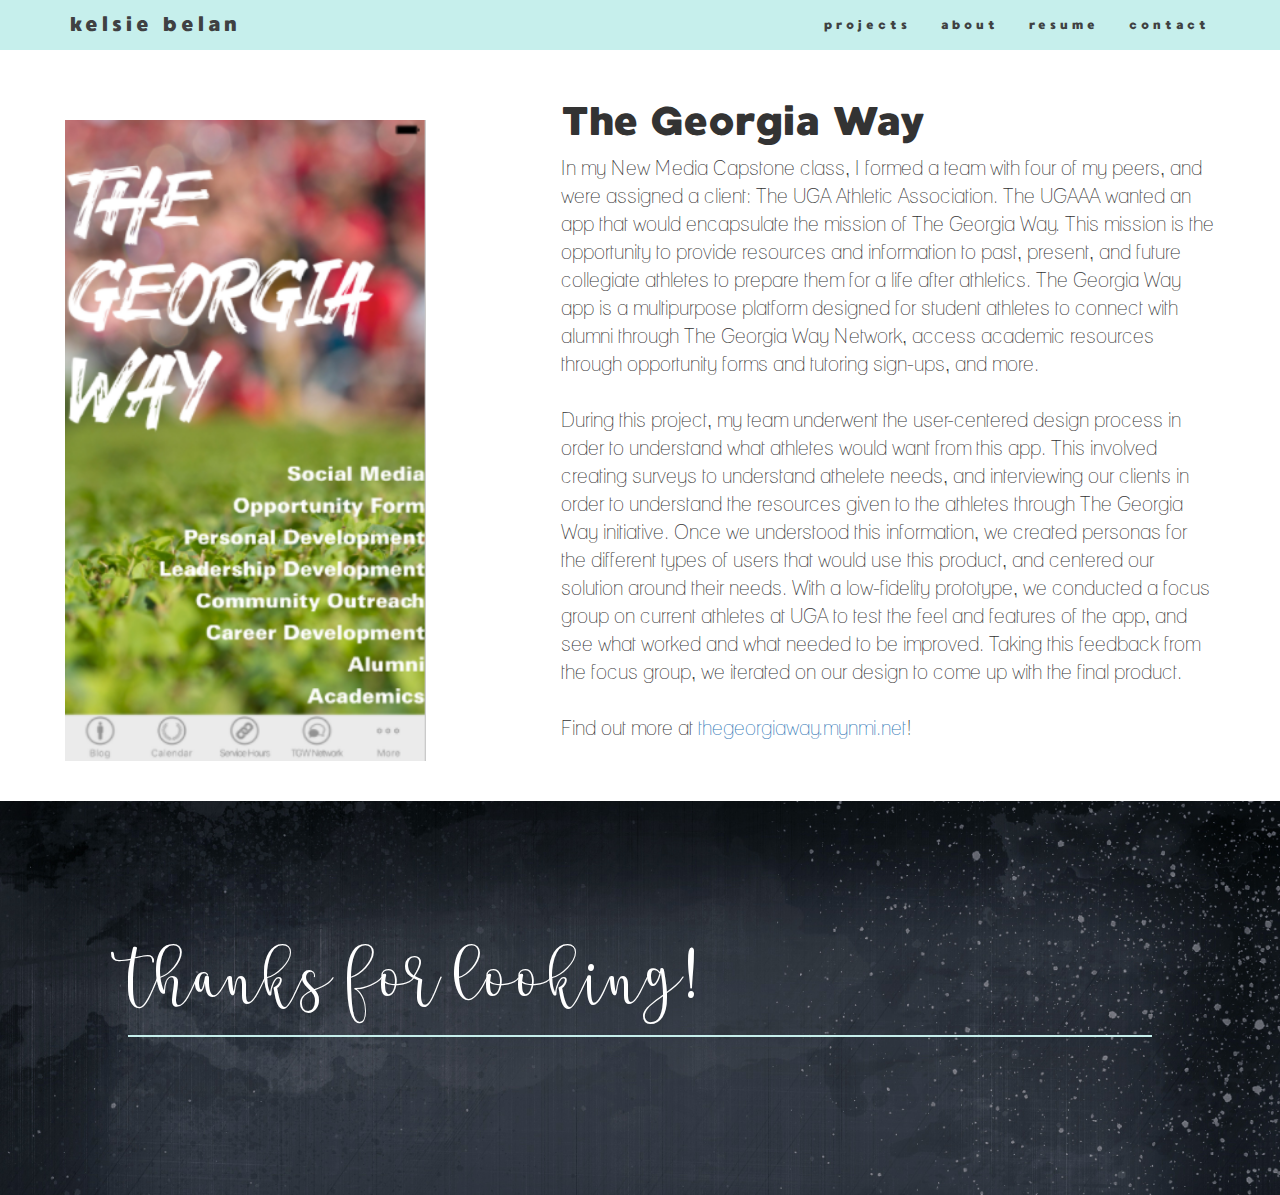
<file: thegeorgiaway.html>
<!DOCTYPE html>
<html lang="en">
    
<head>
    <title>Kelsie Belan</title>
    <link rel="icon" href="tabicon.png">
    <meta charset="utf-8">
    <meta name="viewport" content="width=device-width, initial-scale=1">
    <link rel="stylesheet" href="https://maxcdn.bootstrapcdn.com/bootstrap/3.3.7/css/bootstrap.min.css">
    <link rel="stylesheet" type="text/css" href="style.css">
    <script src="https://ajax.googleapis.com/ajax/libs/jquery/1.12.4/jquery.min.js"></script>
    <script src="https://maxcdn.bootstrapcdn.com/bootstrap/3.3.7/js/bootstrap.min.js"></script>
    <link rel="stylesheet" href="https://cdnjs.cloudflare.com/ajax/libs/font-awesome/4.7.0/css/font-awesome.min.css">

</head>
    
<body id="myPage" data-spy="scroll" data-target=".navbar" data-offset="60">
     
<nav class="navbar navbar-default navbar-fixed-top">
  <div class="container">
    <div class="navbar-header">
      <button type="button" class="navbar-toggle" data-toggle="collapse" data-target="#myNavbar">
        <span class="icon-bar"></span>
        <span class="icon-bar"></span>
        <span class="icon-bar"></span> 
      </button>
      <a class="navbar-brand" href="index.html">kelsie belan</a>
    </div>
    <div class="collapse navbar-collapse" id="myNavbar">
      <ul class="nav navbar-nav navbar-right">
        <li><a href="index.html">projects</a></li>
        <li><a href="about.html">about</a></li>
        <li><a href="resume.html">resume</a></li>
        <li><a href="contact.html">contact</a></li>
      </ul>
    </div>
  </div>
</nav>

    <br><br><br>
    
    <div class="row">
            <div class="col-sm-5" style="padding-left:80px;">
                <br><br>
                <img src ="tgw3.png" style="width:80%;height:80%;">
                <br><br><br>
            </div>
            <div class="col-sm-7 about" style="padding-right:80px;padding-left:30px;">
                <h3>The Georgia Way</h3>
                <h4>In my New Media Capstone class, I formed a team with four of my peers, and were assigned a client: The UGA Athletic Association. The UGAAA wanted an app that would encapsulate the mission of The Georgia Way. This mission is the opportunity to provide resources and information to past, present, and future collegiate athletes to prepare them for a life after athletics. The Georgia Way app is a multipurpose platform designed for student athletes to connect with alumni through The Georgia Way Network, access academic resources through opportunity forms and tutoring sign-ups, and more. 
                    <br><br>
                During this project, my team underwent the user-centered design process in order to understand what athletes would want from this app. This involved creating surveys to understand athelete needs, and interviewing our clients in order to understand the resources given to the athletes through The Georgia Way initiative. Once we understood this information, we created personas for the different types of users that would use this product, and centered our solution around their needs. With a low-fidelity prototype, we conducted a focus group on current athletes at UGA to test the feel and features of the app, and see what worked and what needed to be improved. Taking this feedback from the focus group, we iterated on our design to come up with the final product.
                    <br><br>
                Find out more at <a href="http://thegeorgiaway.mynmi.net">thegeorgiaway.mynmi.net</a>!</h4>
            </div>
        </div>
    
    
    <div class = "jumbotron_sub">
        <h2>Thanks for looking!</h2>
        <br>
    </div>
    
    </body>
</html>
</file>
<file: style.css>
h1 {
    font-family: Stea;
}

p {
    font-family: LANENAR_;
}

.stea-name {
    font-size: 150px;
}

.nametitle {
    font-family: WaffleSoft;
    font-size: 90px;
    text-align: ;
    letter-spacing: 10px;
    color: white;
}

.desctitle {
    font-family: LANENAR_;
    font-size: 30px;
    text-align: right;
    padding-right: 0px;
    color: white;
}

.link-ani {
    color: #3f4142;
    text-decoration: underline;
}

.about {
    text-align: left;
    line-height: 1.8;
}

.about-titlel {
    font-family: Stea;
    font-size: 40px;
    text-align: left;
    padding-left: 30px;
}

.paddingl {
    padding-left:30px;
    padding-right:30px;
    text-align:left;
}

.about-titler {
    font-family: Stea;
    font-size: 40px;
    text-align: right;
    padding-right: 30px;
}

.paddingr {
    padding-left:30px;
    padding-right:30px;
    text-align:right;
}

h2 {
    font-family: Stea;
    border-bottom: 2px solid #c6efec;
    padding-bottom: 20px;
    font-size: 60px;
}

h3 {
    font-family: WaffleSoft;
    font-size: 40px;
}

h4 {
    font-family: LANENAR_;
    line-height: 1.4;
    font-size: 20px;
}

h5 {
    font-family: WaffleSoft;
}

.tab {
    padding-left: 30px;
}

@font-face {
    font-family: Stea;
    src: url('Stea Font.otf');
}

@font-face {
    font-family: WaffleSoft;
    src: url('WaffleSoft.otf');
}

@font-face {
    font-family: LANENAR_;
    src: url('LANENAR_.ttf')
}

@font-face {
    font-family: Anisha;
    src: url('Anisha Free.otf');
}

.navbar-brand {
    font-family: WaffleSoft;
    font-size:20px;
    /*font-family: LANENAR_;
    font-size: 20px;
    letter-spacing: 10px;*/
}

.jumbotron {
    background-color: #3f4142;
    background-image: url("dark_bg.jpg");
    opacity: 1.0;
    padding: 20%;
    background-size: cover;
    margin-bottom: -150px;
    margin-top:-100px;
    color: white;
}

.jumbotron_sub {
    background-color: #3f4142;
    background-image: url("dark_bg.jpg");
    opacity: 1.0;
    padding: 10%;
    background-size: cover;
    color: white;
}

.container-fluid {
    background-color: white;
    color: #3f4142;
    margin-top: -30px;
    padding-top: 50px;
    padding-bottom: 30px;
}

.row {
    padding-top: 20px;
}

.glyphicon {
    color: #c6efec;
}

.glyphicon-plus-sign {
    font-size: 150px;
    color: #c6efec;
}

.contact-icon {
    margin-right: 15px;
    color: #c6efec;
}

.about-icon {
    
}

.navbar {
    margin-bottom: 0;
    background-color: #c6efec;
    z-index: 9999;
    border: 0;
    font-size: 12px !important;
    line-height: 1.42857143 !important;
    letter-spacing: 4px;
    border-radius: 0;
    color: white
}

.navbar li a, .navbar .navbar-brand {
    color: #3f4142 !important;
}

.navbar-nav li a:hover, .navbar-nav li.active a {
    color: gold !important;
    background-color: #3f4142 !important;
}

.navbar-default .navbar-toggle {
    border-color: transparent;
    color: #3f4142 !important;
}

.navbar-right {
    font-family: WaffleSoft;
}

.carousel-content {
    color: #3f4142;
    font-family: cursive;
    font-size: 30px;
    display:inline;
    align-items:center;
    background-color: transparent;
}

.carousel-control.left, .carousel-control.right {
    background-image: none;
}

.carousel-indicators li {
    background-color: #c6efec;
}

.carousel-indicators .active {
    background-color: gold;
}

#text-carousel {
    width: 100%;
    height: 300px;
    padding-top: 100px;
    margin-top: 30px;
    background-image: url(watercolor.jpg);
    background-size: contain;
    background-position: center;
    background-repeat: no-repeat;
}

details summary::-webkit-details-marker {
  color: #c6efec;
  font-size: 100%;
}

summary {
  display: block;
    font-family: WaffleSoft;
    font-size: 30px;
    padding-bottom: 25px;
    padding-top: 25px;
}
</file>
